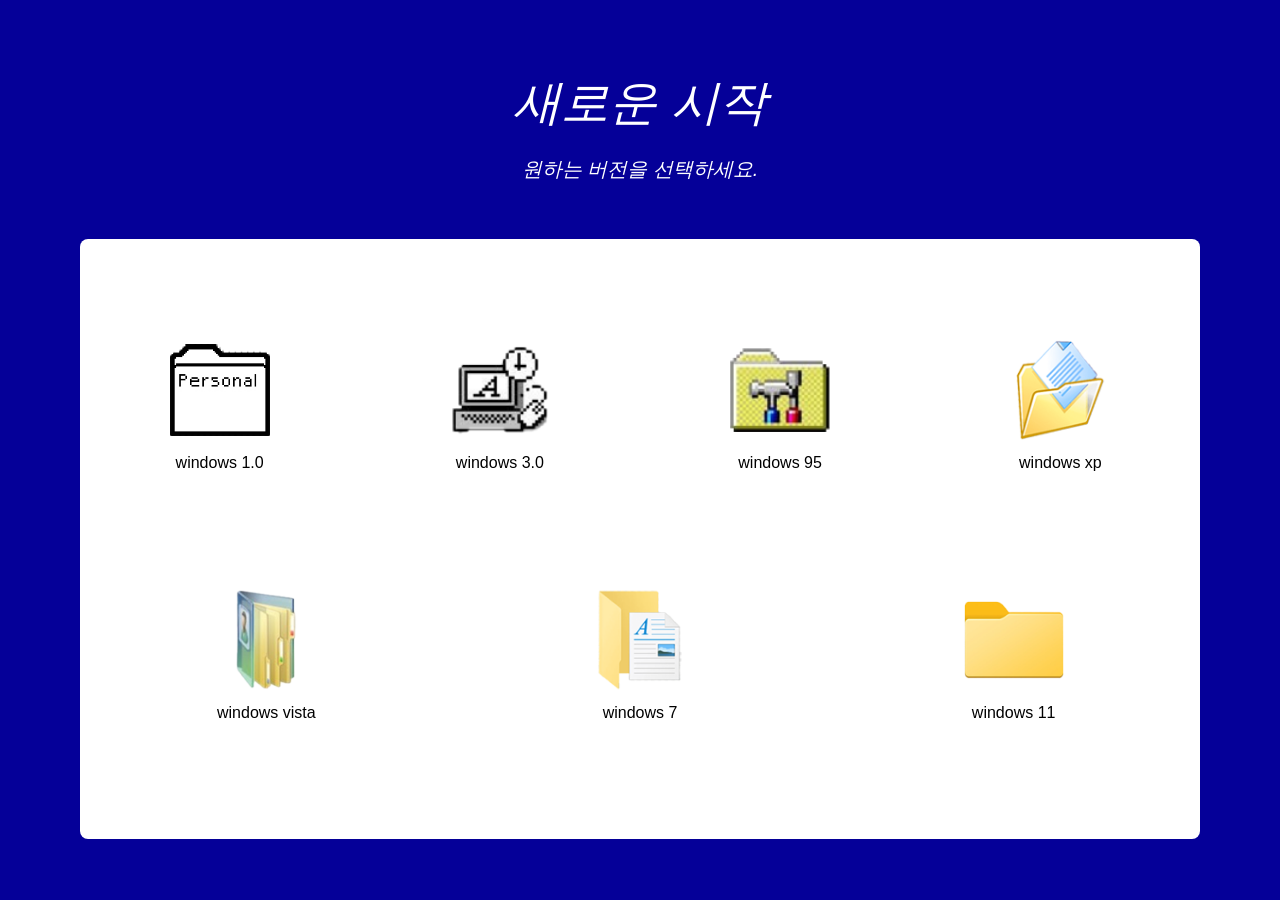
<file: index.html>
<!DOCTYPE html>
<html lang="ko">
<head>
    <meta charset="UTF-8">
    <meta name="viewport" content="width=device-width, initial-scale=1.0">
    <title>새로운 시작</title>
    <link rel="stylesheet" href="index_style.css">
    
</head>
<body>
<h1>새로운 시작</h1>
<h2>원하는 버전을 선택하세요.</h2>
<div class="center-box">
  <div class="icon-text-container">
    <a href="index1.html">
      <img src="one.png" alt="windows 1.0" class="icon" />
      <p>windows 1.0</p>
    </a>
  </div>
  <div class="icon-text-container">
    <a href="windows-3.0.html">
      <img src="3.0.png" alt="windows 3.0" class="icon" />
      <p>windows 3.0</p>
    </a>
  </div>
  <div class="icon-text-container">
    <a href="windows-95.html">
      <img src="95.png" alt="windows 95" class="icon" />
      <p>windows 95</p>
    </a>
  </div>
  <div class="icon-text-container">
    <a href="windows-xp.html">
      <img src="windowxpfile.png" alt="windows xp" class="icon" />
      <p>windows xp</p>
    </a>
  </div>
  <div class="icon-text-container">
    <a href="windows-vista.html">
      <img src="vista.png" alt="windows vista" class="icon" />
      <p>windows vista</p>
    </a>
  </div>
  <div class="icon-text-container">
    <a href="windows-7.html">
      <img src="seven.png" alt="windows seven" class="icon" />
      <p>windows 7</p>
    </a>
  </div>
  <div class="icon-text-container">
    <a href="windows-11.html">
      <img src="eleven.png" alt="windows eleven" class="icon" />
      <p>windows 11</p>
    </a>
  </div>
</body>
</html>
</file>
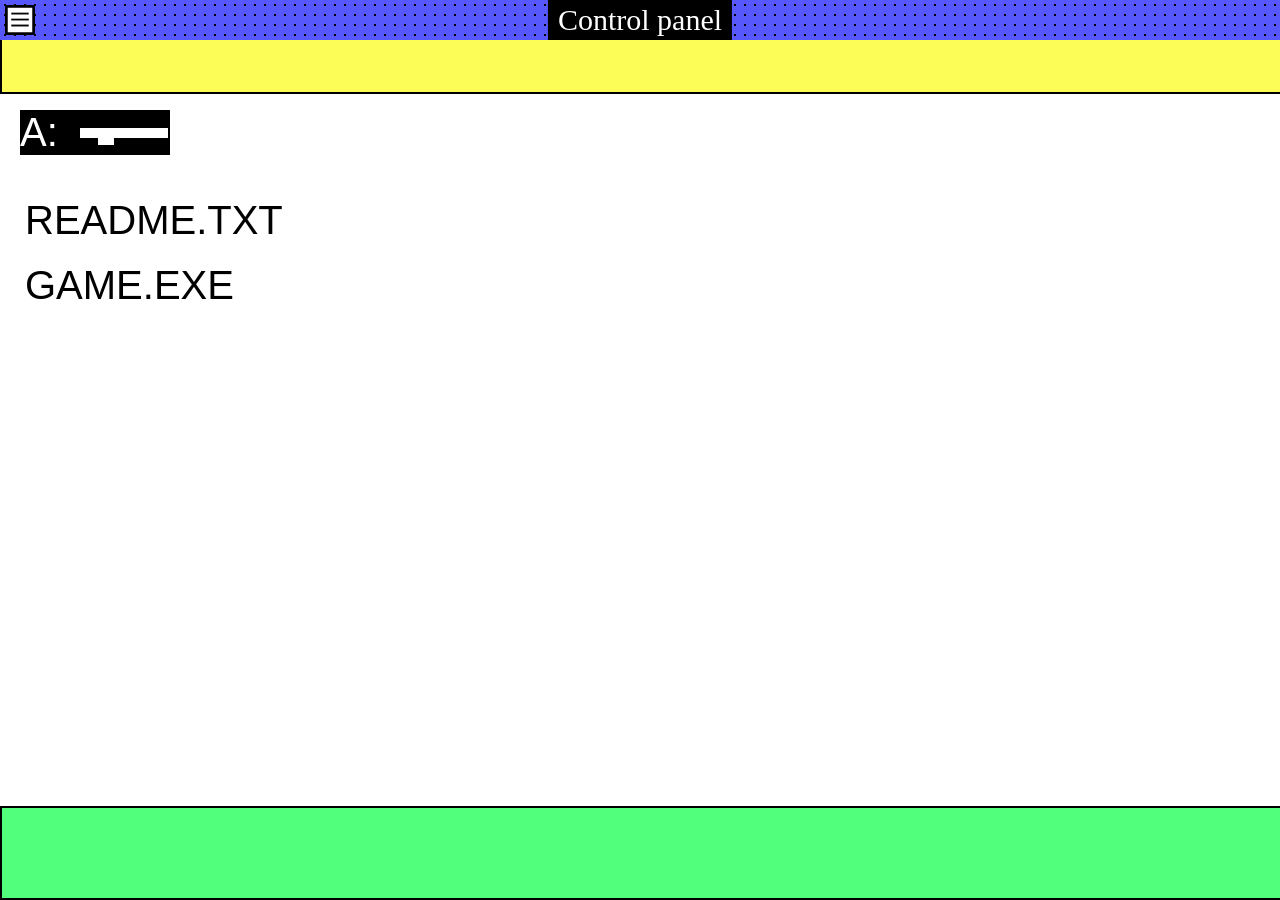
<file: index1.html>
<!DOCTYPE html>
<html lang="ko">
<head>
    <meta charset="UTF-8">
    <meta name="viewport" content="width=device-width, initial-scale=1.0">
    <link rel="stylesheet" href="index1_style.css">  
    <title>window1.0</title>
</head>
<body>
    <div class="rect1"></div>
    <div class="rect2"></div>
    <div class="rect3"></div>
    <div class="panel">Control panel</div>
    <div class="closebutton"></div>
    <div class="controls">
        <label for="fontSizeSlider">A: </label>
        <input
            type="range"
            id="fontSizeSlider"
            min="20"
            max="100"
            value="40"
        />
    </div>
    
    <ul class="text-list">
        <li data-popup="popup1"><span>README.TXT</span></li>
        <li data-popup="popup2"><span>GAME.EXE</span></li>
    </ul>

    <div id="popup1" class="popup-content">
        <div class="rect1"></div> <!-- 직사각형 추가 -->
        <div class="closebutton"></div> <!--버튼 추가-->
        <div class="rect2"></div>
        <div class="rect3"></div>
        <div class="panel">README.TXT</div>
        <p class="title">인간과 컴퓨터의 첫 소통</p>
        <p class="contenttwo">
          우측의 커서 이미지를 클릭한 후 확인을 눌러보세요.
      </p>   
        <div class="text-image-container">
        <p class="content">
            클릭은 컴퓨터와 소통하는 방법 중 하나로, WINDOWS 1.0에서 처음 도입되었습니다.<br> 
            사용자들은 더 이상 명령어를 하나하나 입력할 필요 없이<br>
            커서를 사용해 클릭 한 번으로 원하는 프로그램을 실행할 수 있게 되었습니다.<br>
        </p>    
        <img src="pointer.png" alt="소통의 시작" class="popup-image">
        </div>
        
        <button class="okaybutton"> 확인</button>
    
        <!-- popup1 안 확인 버튼을 누르면 생기는 알림창 -->
        <div id="alertBox" class="alert-box">
          <div class="alert-content">
            <div class="blue-bar"></div>
              <p>당신과 컴퓨터의 첫번째 소통을 축하합니다!</p>
              <button id="closeBtn" class="close-btn">감격</button>
            </div>
        </div>
    
    </div>
        
    <div id="popup2" class="popup-content">
     <div class="rect1"></div> <!-- 직사각형 추가 -->
     <div class="rect1"></div> <!-- 직사각형 추가 -->
     <div class="closebutton"></div> <!--버튼 추가-->
     <div class="rect2"></div>
     <div class="rect3"></div>
     <div class="panel">GAME.EXE</div>
     <div class="gamearea">
      <div class="grid-container"></div>
     </div>
  
    <div class="popup-overlay"></div>

    <script type="text/javascript" src="script1.js"></script>  
</body>
</html>
</file>
<file: index_style.css>
body {
  background-color: #050098;
  font-family: 'Arial', sans-serif;
  display: flex;
  justify-content: center;
  align-items: center;
  height: 100vh;
  margin: 0;
  flex-direction: column;
}

h1 {
  color: white;
  font-size: 48px;
  font-family: '굴림', sans-serif;
  text-align: center;
  margin-top: 10px;
  font-style: italic;
  font-weight: 100;
  margin-bottom: 4px;
}

h2 {
  color: white;
  font-size: 20px;
  font-family: '굴림', sans-serif;
  text-align: center;
  font-style: italic;
  font-weight: 100;
}

.center-box {
  width: 1120px;
  height: 600px;
  background-color: white;
  border-radius: 8px;
  margin-top: 40px;
  display: flex;
  flex-wrap: wrap;
  justify-content: space-around;
  align-items: center;
  gap: 1px;
  border-color: black;
  border-width: 10px;
}

.icon-text-container {
  text-align: center;
  font-size: 24px;
  width: 23%; 
}

.icon-text-container:nth-child(n+5) {
  width: 10%;
}

.icon {
  width: 100px;
  height: 100px;
  object-fit: contain;
}

p {
  color: black;
  margin-top: 8px;
  font-size: 16px;
  font-family: '굴림', sans-serif;
}

.icon-text-container:nth-child(n+5) {
  margin-top: -100px; /* 두 번째 줄의 아이템들 간의 간격을 줄임 */
}

/* 링크 스타일 추가 */
.icon-text-container a {
  display: block; /* 링크를 블록 요소로 만들어서 내부 요소들이 잘 정렬되도록 */
  text-decoration: none; /* 기본 링크 스타일 제거 */
}

.icon-text-container a:focus,
.icon-text-container a:hover {
  outline: none; /* 링크 클릭시 테두리 안 보이게 */
}
</file>
<file: index1_style.css>
body {
  font-family: 'DungGeunMo', sans-serif; /* 사용하고자 하는 글씨체 */
  margin: 0;
  padding: 0;
  height: 100%;
  cursor: default;
  }

.cursor-custom {
  cursor: url('pointerchange.png') ,auto; /* 원하는 커서 이미지로 변경 */
  z-index: 10000; 
  }
  
.rect1, .rect2, .rect3, .panel, .text-list, .closebutton,.okaybutton, #alertbox ,#closeBtn {
    font-family: inherit; /* 상속받은 글씨체 사용 */
  }

.rect1 {
    position: absolute;
    top: 0;
    left: 0;
    width: 100%;
    height: 40px;
    background-color: #5658fb;
    background-image: radial-gradient(circle, black 1px, transparent 1px);
    background-size: 10px 10px; /* 점 크기와 간격 조정 */
    z-index: 2;
  }
  
.rect2 {
  position: absolute;
  top: 30px; 
  left: 0;
  width: 100%;
  height: 60px;
  background-color: #fdfd57;
  z-index: 1; 
  border: 2px solid black;
}

.rect3 {
  position: absolute;
  bottom: 0;
  left: 0;
  width: 100%;
  height: 90px;
  background-color: #52ff7d; 
  border: 2px solid black;
  z-index: 1;
}

.panel {
  position: absolute;
  top: 0; 
  left: 50%; 
  transform: translateX(-50%); 
  background-color: black;
  color: white; 
  font-size: 30px; 
  padding: 5px 10px; 
  display: flex; 
  justify-content: center; 
  align-items: center; 
  height: 30px; 
  font-family: 'DungGeunMo';
  z-index: 3;
}

.closebutton {
  position: absolute;
  top: 5px; 
  left: 5px; /* rect1의 왼쪽 끝에서 5px 떨어진 위치 */
  width: 30px; /* 버튼의 가로 크기 (필요에 맞게 조정) */
  height: 30px; /* rect1의 세로 크기와 동일하게 설정 */
  background-image: url('closebutton1.png'); /* 이미지 버튼의 URL */
  background-size: cover; /* 이미지 크기 맞추기 */
  border: none; /* 버튼의 기본 테두리 제거 */
  cursor: auto; /* 버튼이 클릭 가능하게 표시 */
  z-index: 2; /* panel보다 위에 표시되도록 설정 */
}

.text-list {
  position: absolute;
  top: 160px; /* rect1, rect2, rect3 영역을 피해서 텍스트 리스트 위치 설정 */
  left: 5px;
  right: 10%;
  bottom: 100px; /* rect3의 높이를 고려하여 아래로 일정한 여백을 둡니다. */
  overflow-y: auto; /* 텍스트 리스트가 화면을 넘지 않도록 스크롤을 추가 */
  z-index: 0; 
  font-size: 18px;
  list-style-type: none; /* 기본 리스트 스타일 제거 */
  padding: 20px; /* 여백 추가 */
  background-color: rgba(255, 255, 255, 0.7); /* 반투명 배경 */
}

.text-list li {
  margin-bottom: 20px; /* 각 항목 사이에 여백 추가 */
  font-family: inherit;
  font-size: 40px;
  color:black
}

.text-list li.active {
  background-color: black; /* 검은 바탕 */
  color: white; /* 흰 텍스트 */
  display: inline-block;
}

.controls {
  position: fixed;
  margin-bottom: 20px;
  font-family: inherit;
  top: 110px;
  left: 20px;
  width:150px;
  background-color: #000000;
  z-index: 1000;
  display: flex;
  align-items: center;
  font-size : 40px;
  color : white;
  gap:20px;
}

#fontSizeSlider {
  -webkit-appearance: none;
  width: 80%;
  height: 10px; /* 슬라이더 트랙 높이 */
  background: white;
  outline: none;
  cursor: pointer;
}

#fontSizeSlider::-webkit-slider-runnable-track {
  -webkit-appearance: none;
  height: 8px;
  background: transparent;
}

/* 슬라이더 손잡이 */
#fontSizeSlider::-webkit-slider-thumb {
  -webkit-appearance: none;
  appearance: none;
  width: 16px;
  height: 16px;
  background:white;
  cursor: pointer;
}

/*팝업 */
#popup1 {
  display: none;
  position: fixed;
  top: 0; /* 맨 위로 배치 */
  left: 0; /* 왼쪽 끝으로 배치 */
  width: 100vw; /* 전체 너비 */
  height: 100vh; /* 전체 높이 */
  z-index: 1000; /* 오버레이 위로 배치 */
  background-color: rgb(255, 255, 255);
  padding: 20px;
  border-radius: 0; /* 모서리 둥글기를 없앰 */
  font-size: 16px;
  box-shadow: none; /* 그림자 없앰 */
}


#popup2 {
  display: none;
  position: fixed;
  top: 0; /* 맨 위로 배치 */
  left: 0; /* 왼쪽 끝으로 배치 */
  width: 100vw; /* 전체 너비 */
  height: 100vh; /* 전체 높이 */
  z-index: 1000; /* 오버레이 위로 배치 */
  background-color: rgb(255, 255, 255);
  border-radius: 0; /* 모서리 둥글기를 없앰 */
  font-size: 16px;
  box-shadow: none; /* 그림자 없앰 */
}

.popup-overlay {
  display: none;
  position: fixed;
  top: 0;
  left: 0;
  width: 100%;
  height: 100%;
  background: rgba(0, 0, 0, 0.5);
  z-index: 0; /* 팝업 아래에 배치 */
}

.popup-overlay.active {
  display: block;
}

.popup-content .title {
  color: black; /* 글씨 색상 */
  font-size: 80px; /* 글씨 크기 */
  line-height: 1.5; /* 줄 간격 */
  text-align: left; /* 텍스트 왼쪽 정렬 */
  margin-top: 180px; /* 상단 여백을 120px로 설정 */
  margin-bottom: 30px;
  margin-left: 20px;
  width:1000px;
}

.contenttwo{
  color: black;
  font-size: 30px;        
  font-weight: normal;    
  line-height: 1.6;      
  text-align: left;       
  margin: 0;                
  width: 60%;  
  margin-left:20px; 
}

.text-image-container {
  display: flex;            /* 가로 배치 */
  align-items:center;  /*  정렬 */
  gap: 200px;                /* 텍스트와 이미지 사이 간격 */
}

.content {
  color: black;
  font-size: 20px;        
  font-weight: normal;    
  line-height: 1.6;      
  text-align: left;       
  margin: 0;                
  width: 60%;  
  margin-left:20px;          
}

.okaybutton {
  color: black; /* 글자 색상 */
  background-color: white; /* 버튼 배경색 */
  border: 2px solid black; /* 테두리 설정 */
  border-radius: 50px; 
  font-size: 30px; /* 글씨 크기 */
  padding: 10px 20px; /* 버튼 내부 여백 */
  margin-left:20px;
}

/* 이미지 둥둥 떠다니는 애니메이션 */
@keyframes float {
  0% {
    transform: translateY(0); /* 초기 위치 */
  }
  50% {
    transform: translateY(-20px); /* 위로 이동 */
  }
  100% {
    transform: translateY(0); /* 원래 위치로 복귀 */
  }
}

/* pointer 이미지에 애니메이션 적용 */
.popup-image {
  max-width: 10%;           /* 이미지 최대 너비 */
  height: auto;             /* 높이는 비율 유지 */
  margin: 0;                /* 기본 여백 제거 */
  animation: float 2s infinite ease-in-out; /* 애니메이션 적용 */
}

.popup-image:hover {
  animation-play-state: paused; /* 호버 시 애니메이션 멈춤 */
}

#alertBox {
  display: none;  /* 처음에는 숨겨놓음 */
  position: fixed;
  top: 50%;
  left: 50%;
  transform: translate(-50%, -50%);
  background-color: white;
  border: 2px solid #000000;
  padding: 20px;
  z-index: 100;
  width: 400px;
  text-align: center;
}

#alertBox .blue-bar {
  height: 20px;
  background-color: #5658fb;
  background-image: radial-gradient(circle, black 1px, transparent 1px);
  background-size: 10px 10px; /* 점 크기와 간격 조정 */
  width: 100%;/* 블루바의 길이가 alerbox크기와 같도록 */
  position: absolute;  /* blue-bar 위치 고정 */
  top: 0;  /* alertBox 상단에 위치 */
  left: 0;
  z-index: 101;  /* blue-bar가 맨 위에 오도록 설정 */
}

.alert-content {
  padding: 20px;
}

button {
  font-size: 16px;
  padding: 10px 20px;
}

#closeBtn {
  background-color: white;
  color: black;
  border: 2px solid black;
  border-radius: 20px;
  font-size: 16px;
  margin-top: 10px;
}

#popup2 .gamearea {
  position: relative;
  width: 100%;
  height: 100%;
  background-color: #52ff52; /* 초록 배경 */
  display: flex;
  justify-content: center; /* 가로 중앙 정렬 */
  align-items: center; /* 세로 중앙 정렬 */
  z-index: 0;
}

.grid-container {
  display: grid;
  grid-template-columns: repeat(10, 1fr); /* 10개의 열 */
  grid-template-rows: repeat(10, 1fr); /* 10개의 행 */
  width: 500px; /* 격자의 전체 너비 */
  height: 500px; /* 격자의 전체 높이 */
  border-right: 20px solid black; /* 오른쪽 테두리 두껍게 */
  border-bottom: 20px solid black; /* 아래쪽 테두리 두껍게 */
}

.grid-container div {
  background-color: #bebebe; /* 각 셀의 배경색 */
  border: 1px solid black; /* 각 셀의 테두리 */
  position: relative; /* 원의 위치 기준 */
}

.circle {
  position: absolute;
  width: 40px; /* 원의 크기 */
  height: 40px;
  background-color: #f95a4f !important;  /* 원 색상 */
  border-radius: 50%; /* 원 모양 만들기 */
  top: 50%; /* 수직 중앙 */
  left: 50%; /* 수평 중앙 */
  transform: translate(-50%, -50%); /* 정확한 중앙 배치 */
}
</file>
